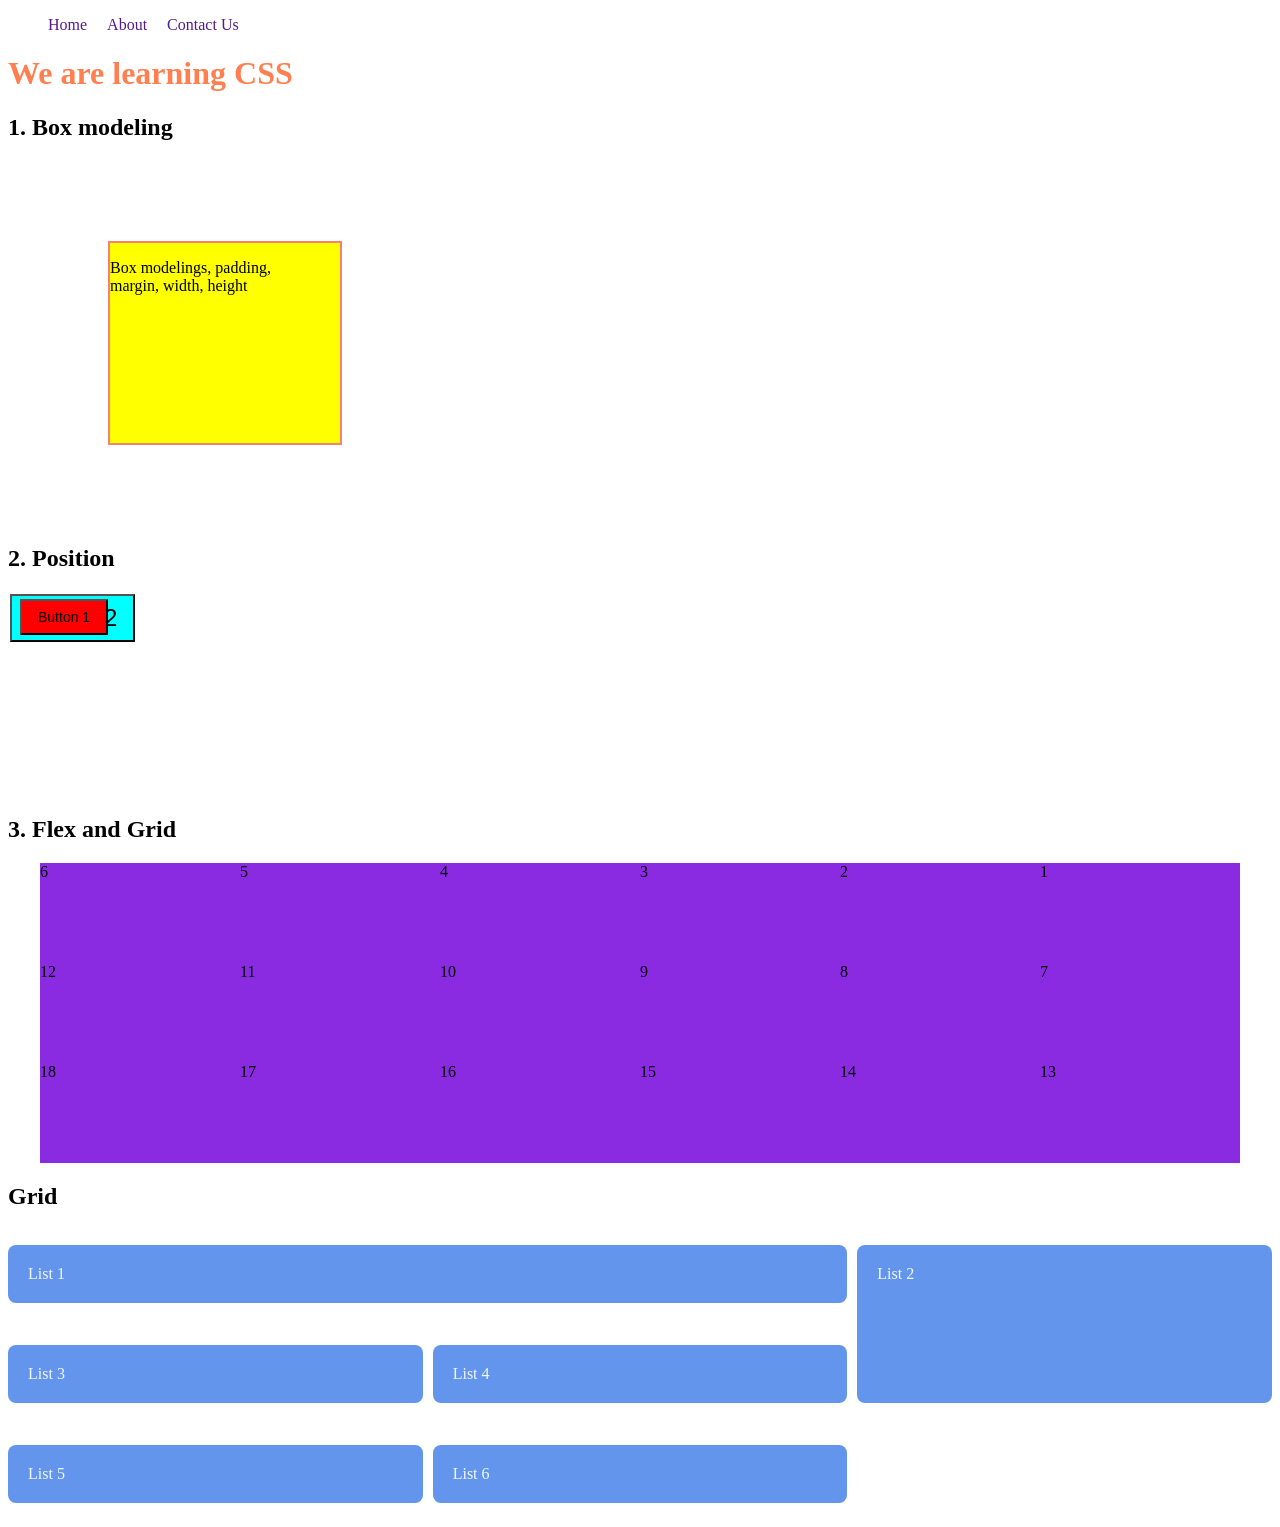
<file: CSS/index.html>
<!DOCTYPE html>
<html lang="en">

<head>
    <meta charset="UTF-8">
    <meta name="viewport" content="width=device-width, initial-scale=1.0">
    <title>Document</title>
    <!-- <style>
        p{
            color: chartreuse;
        }

        h1{
            color: gold;
        }
    </style> -->
    <link rel="stylesheet" href="./style.css">
</head>

<body>
    <nav>
        <ul id="navlist">
            <li><a href="">Home</a></li>
            <li><a href="">About</a></li>
            <li><a href="">Contact Us</a></li>
        </ul>
    </nav>
    <h1 class="h1-font-size" id="title">We are learning CSS</h1>
    <section>
        <h1 class="h1-font-size" id="box-modeling">1. Box modeling</h1>
        <div id="box">
            <p>Box modelings, padding, margin, width, height</p>
        </div>
    </section>

    <section>
        <h1 class="h1-font-size">2. Position</h1>

        <div class="position-demo">
            <button id="btn-1">Button 1</button>
            <button>Button 2</button>
        </div>
    </section>

    <section>
        <h1 class="h1-font-size">3. Flex and Grid</h1>

        <div id="parrent">
            <div class="child">1</div>
            <div class="child">2</div>
            <div class="child">3</div>
            <div class="child">4</div>
            <div class="child">5</div>
            <div class="child">6</div>
            <div class="child">7</div>
            <div class="child">8</div>
            <div class="child">9</div>
            <div class="child">10</div>
            <div class="child">11</div>
            <div class="child">12</div>
            <div class="child">13</div>
            <div class="child">14</div>
            <div class="child">15</div>
            <div class="child">16</div>
            <div class="child">17</div>
            <div class="child">18</div>
        </div>

        <h1>Grid</h1>

        <div class="grid-container">
            <p class="grid-item feature">List 1</p>
            <p class="grid-item tall">List 2</p>
            <p class="grid-item">List 3</p>
            <p class="grid-item">List 4</p>
            <p class="grid-item">List 5</p>
            <p class="grid-item">List 6</p>
        </div>
    </section>
</body>

</html>
</file>
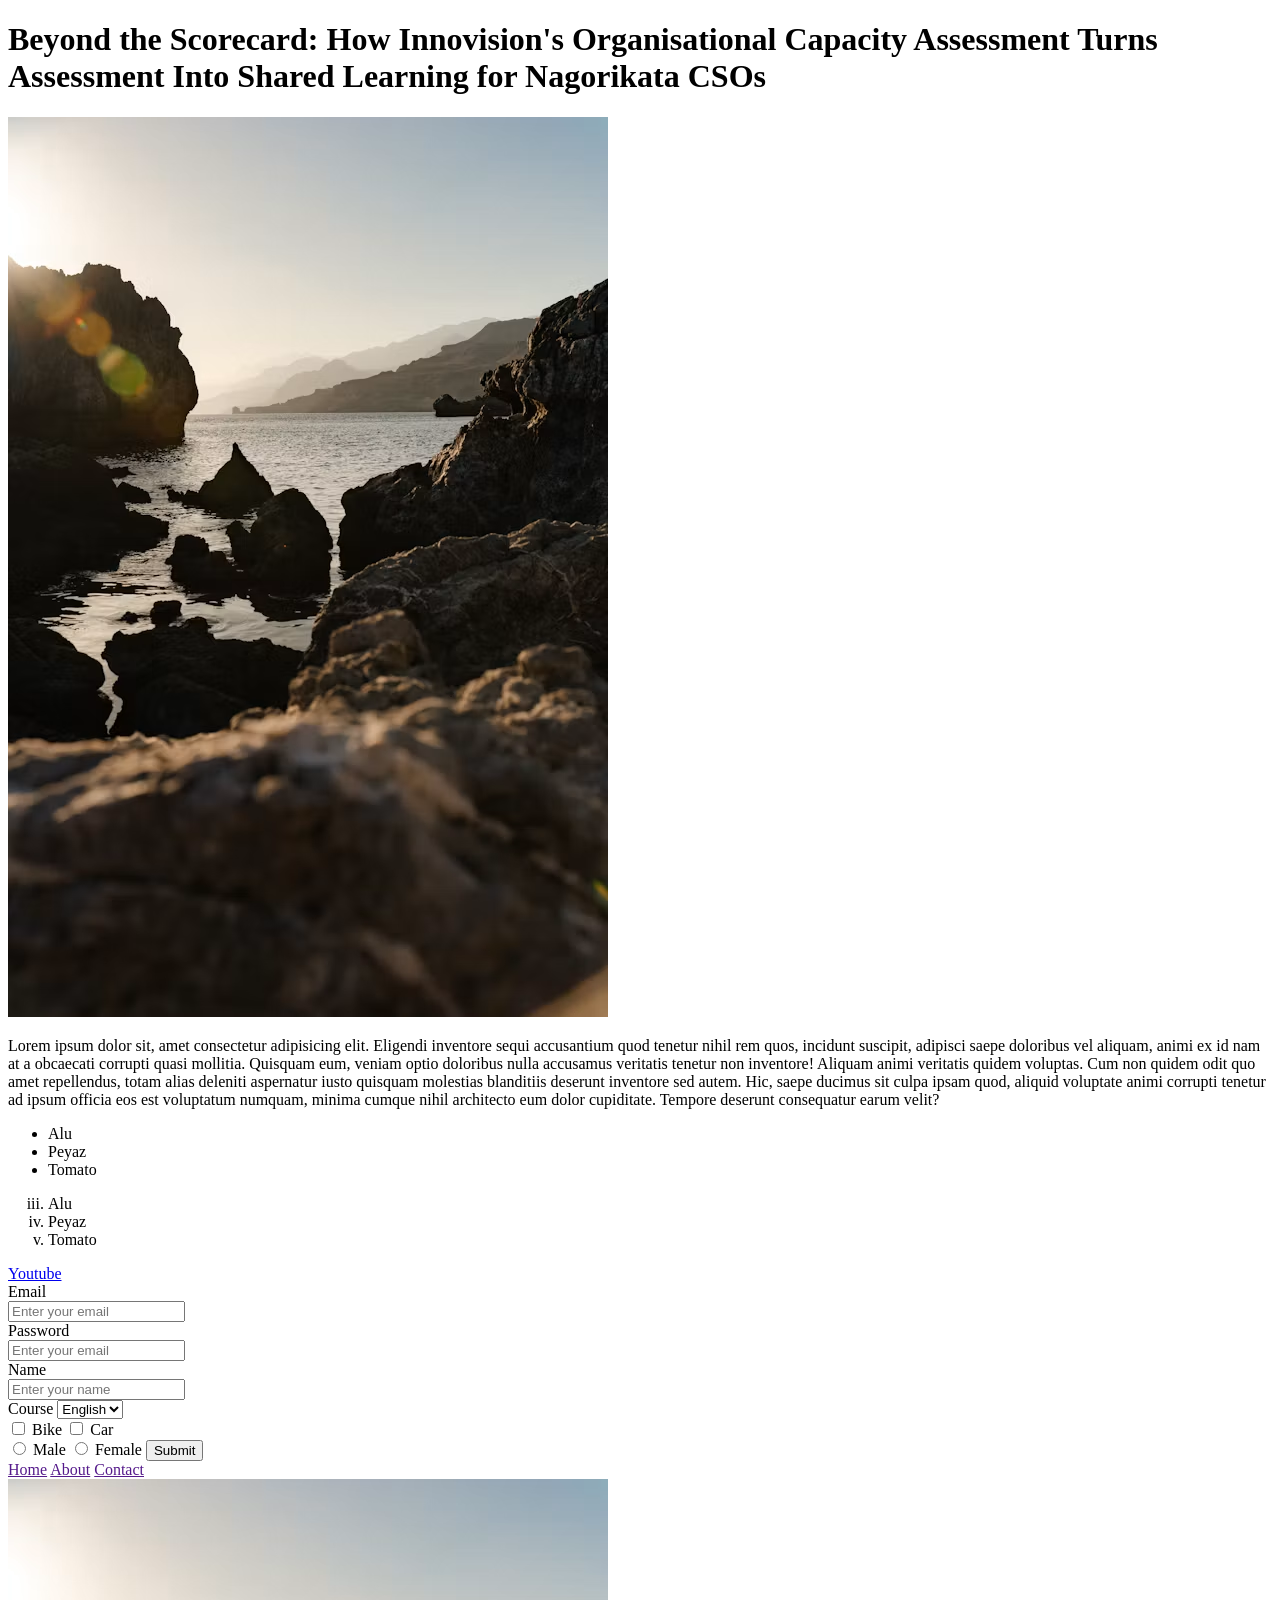
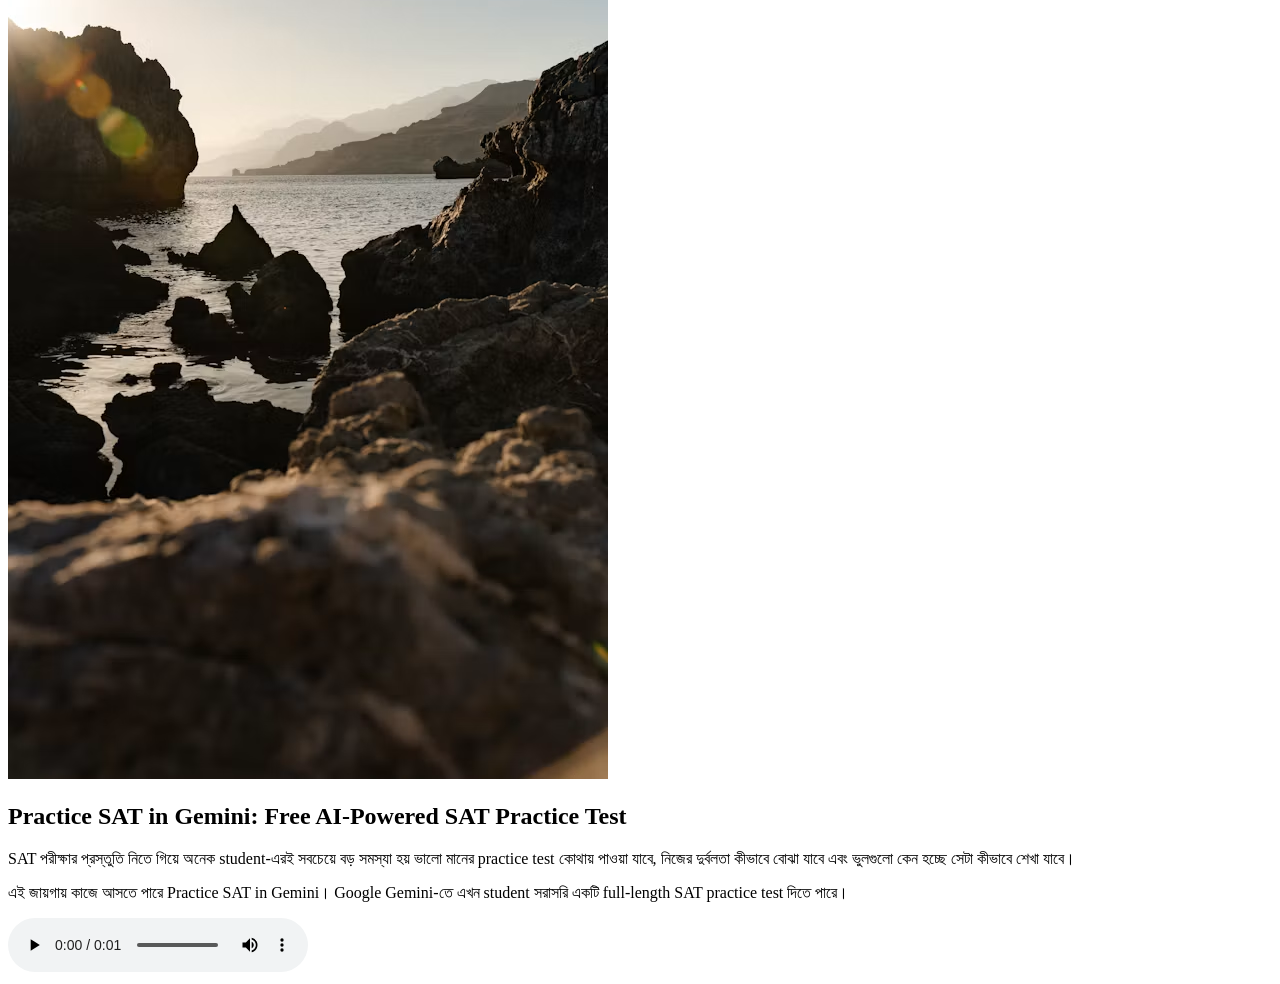
<file: Html/index.html>
<!DOCTYPE html>
<html lang="en">

<head>
    <meta charset="UTF-8">
    <meta name="viewport" content="width=device-width, initial-scale=1.0">
    <title>Document</title>
</head>

<body>
    <h1>Beyond the Scorecard: How Innovision's Organisational Capacity Assessment Turns Assessment Into Shared Learning
        for Nagorikata CSOs</h1>
    <img src="./image.avif" alt="A mountain image">
    <p>Lorem ipsum dolor sit, amet consectetur adipisicing elit. Eligendi inventore sequi accusantium quod tenetur nihil
        rem quos, incidunt suscipit, adipisci saepe doloribus vel aliquam, animi ex id nam at a obcaecati corrupti quasi
        mollitia. Quisquam eum, veniam optio doloribus nulla accusamus veritatis tenetur non inventore! Aliquam animi
        veritatis quidem voluptas. Cum non quidem odit quo amet repellendus, totam alias deleniti aspernatur iusto
        quisquam molestias blanditiis deserunt inventore sed autem. Hic, saepe ducimus sit culpa ipsam quod, aliquid
        voluptate animi corrupti tenetur ad ipsum officia eos est voluptatum numquam, minima cumque nihil architecto eum
        dolor cupiditate. Tempore deserunt consequatur earum velit?</p>

    <ul>
        <li>Alu</li>
        <li>Peyaz</li>
        <li>Tomato</li>
    </ul>

    <ol type="i" start="3">
        <li>Alu</li>
        <li>Peyaz</li>
        <li>Tomato</li>
    </ol>

    <a href="https://www.youtube.com/" target="_blank">Youtube</a>

    <!-- <input type="text"> -->

    <form action="">
        <label for="email">Email</label>
        <br>
        <input type="email" name="" id="" placeholder="Enter your email">
        <br>

        <label for="password">Password</label>
        <br>
        <input type="password" name="" id="" placeholder="Enter your email">
        <br>

        <label for="name">Name</label>
        <br>
        <input type="text" name="" id="" placeholder="Enter your name">
        <br>

        <label for="Course">Course</label>
        <select name="" id="">
            <option value="">English</option>
        </select>
        <br>

        <input type="checkbox" name="Vehicle1" id="">
        <label for="">Bike</label>
        <input type="checkbox" name="Vehicle2" id="">
        <label for="">Car</label>
        <br>

        <input type="radio" name="Male" id="">
        <label for="Gender">Male</label>
        <input type="radio" name="Female" id="">
        <label for="Grnder">Female</label>

        <button type="submit">Submit</button>
    </form>

    <nav>
        <a href="">Home</a>
        <a href="">About</a>
        <a href="">Contact</a>
    </nav>
    <header>
        <img src="./image.avif" alt="">
    </header>
    <article>
        <h1>Practice SAT in Gemini: Free AI-Powered SAT Practice Test</h1>
        <p>SAT পরীক্ষার প্রস্তুতি নিতে গিয়ে অনেক student-এরই সবচেয়ে বড় সমস্যা হয় ভালো মানের practice test কোথায়
            পাওয়া যাবে, নিজের দুর্বলতা কীভাবে বোঝা যাবে এবং ভুলগুলো কেন হচ্ছে সেটা কীভাবে শেখা যাবে।</p>
        <p>এই জায়গায় কাজে আসতে পারে Practice SAT in Gemini। Google Gemini-তে এখন student সরাসরি একটি full-length SAT
            practice test দিতে পারে।</p>
    </article>

    <section>
        <audio controls>
            <source src="./goat2.mp3">
        </audio>
    </section>
</body>

</html>
</file>
<file: CSS/style.css>
#title {
    color: coral;
    /* text-align: center; */
    position: sticky;
    top: 10px;
}

a{
    text-decoration: none;
}
li{
    list-style: none;
}
#navlist{
    display: flex;
    gap: 20px;
}

.h1-font-size{
    font-style: 44px;
}

#box{
    width: 200px;
    height: 200px;
    background-color: yellow;
    border: 2px solid salmon;
    /* padding: 200px; */
    padding-right: 30px;
    margin: 100px;
}

.position-demo{
    border: 2px dotted #0000;
    height: 200px;
    position: relative;
}

.position-demo button {
    padding: 8px 16px;
    font-size: 24px;
    background-color: aqua;
}

#btn-1{
    background-color: red;
    font-size: 14px;
    position: absolute;
    left: 10px;
    top: 5px;
}

#parrent{
    display: flex;
    /* gap: 20px; */
    flex-wrap: wrap;
    justify-content: center;
    flex-direction: row-reverse;
}

.child{
    width: 200px;
    height: 100px;
    background-color: blueviolet;
}

.grid-container{
    display: grid;
    grid-template-columns: repeat(3, 1fr);
    gap: 10px;
}

.grid-item{
    background-color: cornflowerblue;
    padding: 20px;
    color: aliceblue;
    border-radius: 8px;
}

.feature{
    grid-column:1/ span 2;
}

.tall{
    grid-row: span 2;
}

@media (max-width: 425px) {
    .grid-item{
        background-color: red;
    }
    .h1-font-size{
        font-size: 24px;
    }
    .grid-container{
grid-template-columns: repeat(1, 1fr);
    }
    .feature{
        grid-column: span 1;
    }
    .tall{
        grid-row: span 1;
    }
}
</file>
